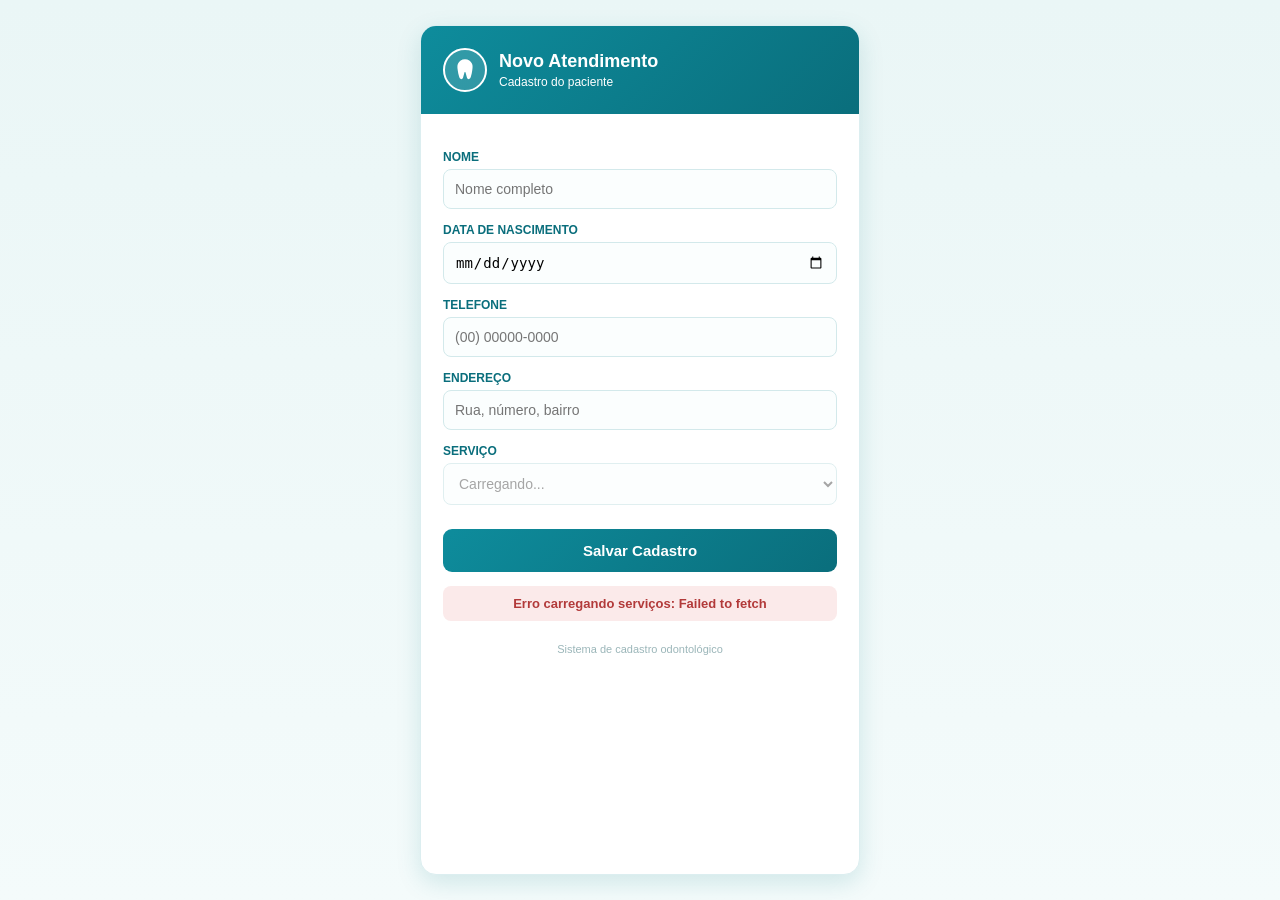
<file: odon.html>
<!DOCTYPE html>
<html lang="pt-BR">

<head>

<meta charset="UTF-8">
<meta name="viewport" content="width=device-width, initial-scale=1">

<title>Sistema Odonto</title>


<style>

*{
box-sizing:border-box;
}


body{

font-family:'Segoe UI',Arial,sans-serif;

margin:0;

background:linear-gradient(
180deg,
#EAF6F6,
#F4FBFB
);

min-height:100vh;

display:flex;

justify-content:center;

}



.card{

width:100%;

max-width:440px;

background:white;

margin:25px 15px;

border-radius:16px;

overflow:hidden;

box-shadow:
0 8px 24px rgba(0,120,130,.15);

border:1px solid #DCEEF0;

}




.topo{

background:linear-gradient(
135deg,
#0E8C9C,
#0A6E7C
);

padding:22px;

color:white;

display:flex;

align-items:center;

gap:12px;

}



.icone{

width:44px;

height:44px;

border-radius:50%;

background:rgba(255,255,255,.15);

display:flex;

align-items:center;

justify-content:center;

border:2px solid white;

}



.icone svg{

width:26px;

height:26px;

}



.topo h2{

margin:0;

font-size:18px;

}



.topo p{

margin:3px 0 0;

font-size:12px;

}




.conteudo{

padding:22px;

}




label{

display:block;

margin-top:14px;

margin-bottom:5px;

font-size:12px;

font-weight:600;

color:#0A6E7C;

text-transform:uppercase;

}



input,
select{


width:100%;

padding:11px;

border-radius:8px;

border:1.5px solid #D3E9EB;

font-size:14px;

background:#FBFEFE;

}



input:focus,
select:focus{

outline:none;

border-color:#0E8C9C;

}




button{


width:100%;

margin-top:24px;

padding:13px;

border:none;

border-radius:9px;

background:
linear-gradient(
135deg,
#0E8C9C,
#0A6E7C
);

color:white;

font-size:15px;

font-weight:600;

cursor:pointer;

}



button:disabled{

opacity:.6;

}




.msg{

margin-top:14px;

padding:10px;

border-radius:8px;

text-align:center;

font-size:13px;

font-weight:600;

}



.ok{

background:#E3F6F3;

color:#0A6E7C;

}



.err{

background:#FBEAEA;

color:#B23A3A;

}




.rodape{

padding-bottom:18px;

text-align:center;

font-size:11px;

color:#9BB6B9;

}


</style>

</head>



<body>


<div class="card">


<div class="topo">


<div class="icone">

<svg viewBox="0 0 24 24">

<path fill="white"
d="M12 2C9 2 6.5 3.8 5.5 6.3C4.7 8.3 5 10.3 5.3 12.3C5.6 14.3 5.9 16.3 6.6 18.3C6.9 19.2 7.4 20.2 8.4 20.4C9.5 20.6 10 19.5 10.3 18.7C10.7 17.5 10.9 16.2 11.3 15C11.5 14.4 11.7 13.6 12 13.6C12.3 13.6 12.5 14.4 12.7 15C13.1 16.2 13.3 17.5 13.7 18.7C14 19.5 14.5 20.6 15.6 20.4C16.6 20.2 17.1 19.2 17.4 18.3C18.1 16.3 18.4 14.3 18.7 12.3C19 10.3 19.3 8.3 18.5 6.3C17.5 3.8 15 2 12 2Z"/>

</svg>

</div>


<div>

<h2>Novo Atendimento</h2>

<p>Cadastro do paciente</p>

</div>


</div>




<div class="conteudo">


<form id="formCadastro">


<label>Nome</label>

<input 
id="nome"
placeholder="Nome completo"
required>




<label>Data de nascimento</label>

<input 
type="date"
id="nascimento"
required>




<label>Telefone</label>

<input
id="telefone"
placeholder="(00) 00000-0000"
required>




<label>Endereço</label>

<input
id="endereco"
placeholder="Rua, número, bairro"
required>




<label>Serviço</label>


<select id="servico" required disabled>

<option>
Carregando...
</option>

</select>




<button id="btnSalvar">

Salvar Cadastro

</button>




<div id="mensagem" class="msg"></div>


</form>


</div>



<div class="rodape">

Sistema de cadastro odontológico

</div>


</div>


<!-- O JAVASCRIPT ENTRA NA PARTE 2 -->

</body>
<script>


// =====================================
// CONFIGURAÇÃO DA API
// =====================================


const API = 
"https://script.google.com/macros/s/AKfycbwkIt-BcR2j-V58cbcHACNyPDZhjw2crXjRlyOndedGHtBPCVJDo_kKinFXAlMQ4YynCA/exec";
 


const form =
document.getElementById("formCadastro");


const select =
document.getElementById("servico");


const btn =
document.getElementById("btnSalvar");


const msg =
document.getElementById("mensagem");



let banco = null;




// =====================================
// CRIA BANCO LOCAL
// =====================================


let request =
indexedDB.open(
"Odonto_Local",
1
);



request.onupgradeneeded=function(e){


banco=e.target.result;


if(!banco.objectStoreNames.contains("pendentes")){


banco.createObjectStore(
"pendentes",
{
keyPath:"id",
autoIncrement:true
}
);


}


};




request.onsuccess=function(e){


banco=e.target.result;


console.log(
"Banco local iniciado"
);



carregarServicos();


sincronizarPendentes();


};





// =====================================
// BUSCAR SERVIÇOS DA PLANILHA
// =====================================
function carregarServicos(){

fetch(API + "?acao=servicos")
.then(function(res){

console.log("Status:",res.status);

return res.json();

})

.then(function(lista){


console.log("Serviços recebidos:",lista);



if(lista.erro){

throw new Error(lista.erro);

}



select.innerHTML="";


select.appendChild(
new Option(
"Selecione...",
""
)
);



lista.forEach(function(item){

select.appendChild(
new Option(
item,
item
)
);

});



select.disabled=false;


})


.catch(function(erro){

console.error(
"Erro serviços:",
erro
);


mostrar(
"Erro carregando serviços: "+erro.message,
"err"
);


});


}




// =====================================
// SALVAR FORMULÁRIO
// =====================================


form.addEventListener(
"submit",
function(e){


e.preventDefault();



btn.disabled=true;



let dados={


nome:
document.getElementById("nome").value,


nascimento:
document.getElementById("nascimento").value,


telefone:
document.getElementById("telefone").value,


endereco:
document.getElementById("endereco").value,


servico:
document.getElementById("servico").value


};




if(navigator.onLine){


enviarServidor(dados);


}else{


salvarOffline(dados);


mostrar(
"Salvo no banco local",
"ok"
);


limpar();


}



});







// =====================================
// ENVIA PARA PLANILHA
// =====================================


function enviarServidor(dados){



fetch(API,{

method:"POST",

body:JSON.stringify(dados)

})



.then(function(res){

return res.json();

})



.then(function(retorno){



console.log(
retorno
);



if(retorno.status==="ok"){


mostrar(
"Cadastro salvo!",
"ok"
);


limpar();



}else{


throw new Error();

}



})



.catch(function(){



salvarOffline(dados);



mostrar(
"Sem conexão. Salvo no banco local.",
"ok"
);



limpar();



});


}







// =====================================
// SALVAR OFFLINE
// =====================================


function salvarOffline(dados){



if(!banco){

return;

}



let tx =
banco.transaction(
"pendentes",
"readwrite"
);



let tabela =
tx.objectStore(
"pendentes"
);



tabela.add({


dados:dados,


data:new Date()


});



console.log(
"Guardado local:",
dados
);



}







// =====================================
// SINCRONIZAR PENDENTES
// =====================================


function sincronizarPendentes(){



if(!navigator.onLine){

return;

}



if(!banco){

return;

}



let tx =
banco.transaction(
"pendentes",
"readonly"
);



let tabela =
tx.objectStore(
"pendentes"
);



let busca =
tabela.getAll();




busca.onsuccess=function(){


let lista =
busca.result;



console.log(
"Pendentes:",
lista.length
);



lista.forEach(function(item){



fetch(API,{

method:"POST",

body:JSON.stringify(item.dados)

})



.then(function(res){

return res.json();

})


.then(function(retorno){



if(retorno.status==="ok"){


removerOffline(item.id);


}



});



});



};



}








// =====================================
// REMOVE DO BANCO LOCAL
// =====================================


function removerOffline(id){


let tx =
banco.transaction(
"pendentes",
"readwrite"
);



let tabela =
tx.objectStore(
"pendentes"
);



tabela.delete(id);



console.log(
"Enviado:",
id
);



}








// =====================================
// INTERNET VOLTOU
// =====================================


window.addEventListener(
"online",
function(){



mostrar(
"Internet voltou. Sincronizando...",
"ok"
);



sincronizarPendentes();



});







// =====================================
// LIMPAR FORM
// =====================================


function limpar(){


form.reset();


select.selectedIndex=0;


btn.disabled=false;


document
.getElementById("nome")
.focus();


}






// =====================================
// MENSAGENS
// =====================================


function mostrar(texto,tipo){


msg.innerHTML=texto;


msg.className=
"msg "+tipo;


btn.disabled=false;


}



</script>

</html>
</file>
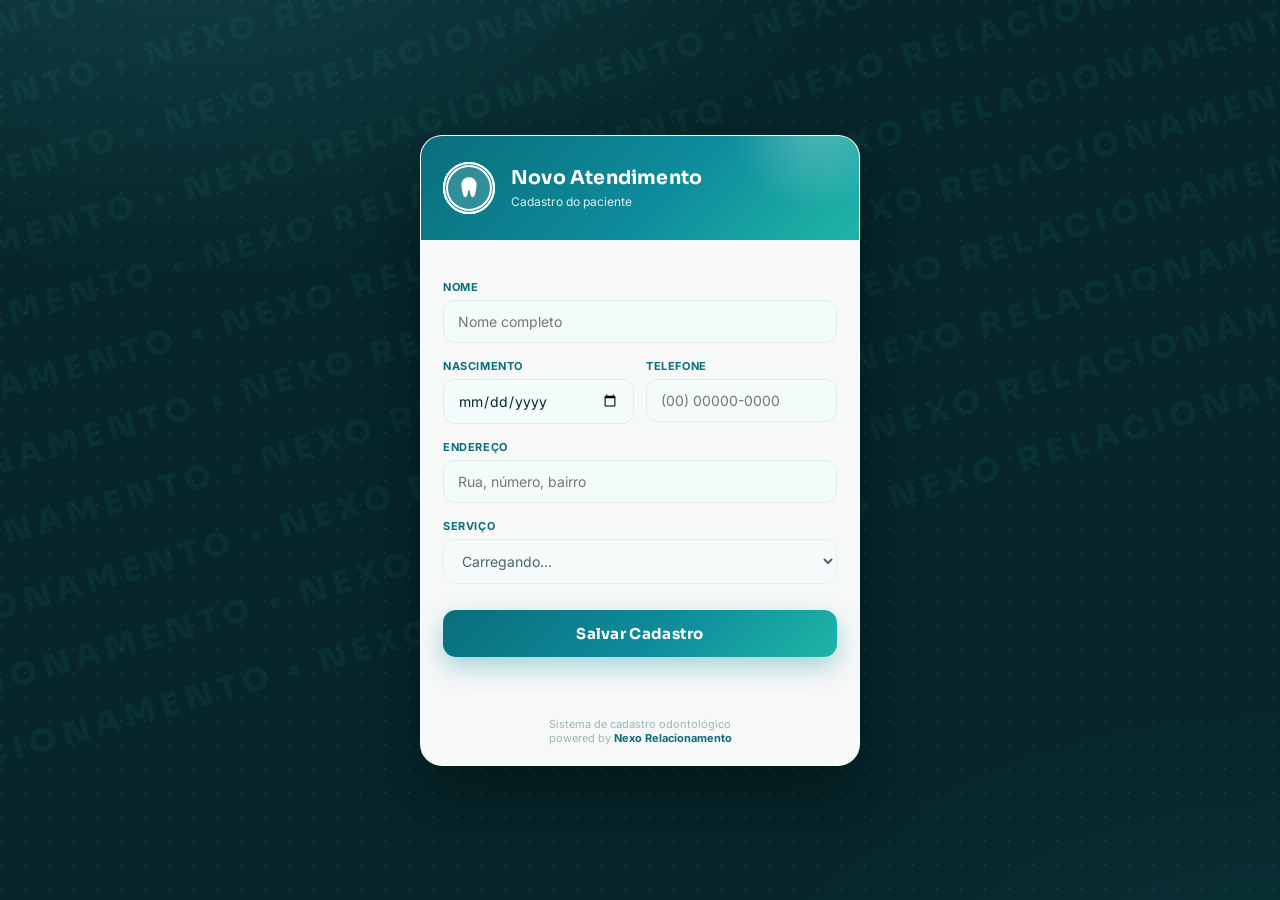
<file: sistema-odonto-moderno.html>
<!DOCTYPE html>
<html lang="pt-BR">

<head>

<meta charset="UTF-8">
<meta name="viewport" content="width=device-width, initial-scale=1">

<title>Sistema Odonto</title>

<link rel="preconnect" href="https://fonts.googleapis.com">
<link rel="preconnect" href="https://fonts.gstatic.com" crossorigin>
<link href="https://fonts.googleapis.com/css2?family=Sora:wght@600;700;800&family=Inter:wght@400;500;600;700&display=swap" rel="stylesheet">

<style>

:root{

--ink:#06262A;
--teal-deep:#0A6E7C;
--teal-mid:#0E8C9C;
--mint:#3FE0C4;
--mint-soft:#DFF9F3;
--ice:#F4FBFB;
--err:#E4685C;

}

*{
box-sizing:border-box;
}


html,body{
height:100%;
}


body{

font-family:'Inter',Arial,sans-serif;

margin:0;

position:relative;

overflow-x:hidden;

background:
radial-gradient(circle at 1px 1px, rgba(255,255,255,.055) 1px, transparent 0) 0 0/24px 24px,
radial-gradient(1100px 620px at 15% -10%, #123f45, transparent 60%),
radial-gradient(900px 560px at 100% 115%, #0b3338, transparent 60%),
var(--ink);

min-height:100vh;

display:flex;

align-items:center;

justify-content:center;

padding:20px 0;

}


/* ===== marca d'água de fundo ===== */

.marca-fundo{

position:fixed;

inset:-25%;

z-index:0;

pointer-events:none;

transform:rotate(-16deg);

display:flex;

flex-direction:column;

gap:30px;

opacity:.05;

}


.marca-fundo span{

display:block;

white-space:nowrap;

font-family:'Sora',sans-serif;

font-weight:800;

font-size:32px;

letter-spacing:6px;

color:var(--mint);

}


/* ===== cartão principal ===== */

.card{

position:relative;

z-index:1;

width:100%;

max-width:440px;

background:rgba(255,255,255,.97);

margin:15px;

border-radius:22px;

overflow:hidden;

box-shadow:
0 30px 60px rgba(0,0,0,.35),
0 2px 0 rgba(255,255,255,.6) inset;

border:1px solid rgba(255,255,255,.4);

}




.topo{

position:relative;

background:linear-gradient(
135deg,
#0A6E7C,
#0E8C9C 55%,
#1FB6A6
);

padding:26px 22px;

color:white;

display:flex;

align-items:center;

gap:16px;

overflow:hidden;

}


.topo::after{

content:"";

position:absolute;

inset:0;

background:
radial-gradient(120px 120px at 90% -10%, rgba(255,255,255,.25), transparent 70%);

pointer-events:none;

}



/* ===== dente pulsando (radar) ===== */

.icone-wrap{

position:relative;

width:52px;

height:52px;

flex-shrink:0;

display:flex;

align-items:center;

justify-content:center;

}


.anel{

position:absolute;

inset:0;

border-radius:50%;

border:2px solid rgba(255,255,255,.75);

animation:pulso-anel 2.6s ease-out infinite;

}


.anel:nth-child(2){ animation-delay:.9s; }
.anel:nth-child(3){ animation-delay:1.8s; }


.icone{

position:relative;

z-index:1;

width:46px;

height:46px;

border-radius:50%;

background:rgba(255,255,255,.16);

display:flex;

align-items:center;

justify-content:center;

border:2px solid white;

animation:pulso-icone 2.6s ease-in-out infinite;

}



.icone svg{

width:26px;

height:26px;

}


@keyframes pulso-anel{

0%{ transform:scale(.9); opacity:.85; }

100%{ transform:scale(2.3); opacity:0; }

}


@keyframes pulso-icone{

0%,100%{ transform:scale(1); }

30%{ transform:scale(1.1); }

45%{ transform:scale(1); }

60%{ transform:scale(1.06); }

}


@media (prefers-reduced-motion: reduce){

.anel,.icone{ animation:none; }

}




.topo h2{

margin:0;

font-family:'Sora',sans-serif;

font-weight:700;

font-size:19px;

letter-spacing:.2px;

}



.topo p{

margin:4px 0 0;

font-size:12px;

color:rgba(255,255,255,.85);

}




.conteudo{

padding:24px 22px 8px;

}



.linha2{

display:grid;

grid-template-columns:1fr 1fr;

gap:12px;

}




label{

display:block;

margin-top:16px;

margin-bottom:6px;

font-size:11px;

font-weight:700;

color:var(--teal-deep);

text-transform:uppercase;

letter-spacing:.6px;

}



input,
select{


width:100%;

padding:12px 14px;

border-radius:12px;

border:1.5px solid #DCEEEF;

font-size:14px;

font-family:'Inter',sans-serif;

background:var(--ice);

color:var(--ink);

transition:border-color .15s, box-shadow .15s;

}



input:focus,
select:focus{

outline:none;

border-color:var(--mint);

box-shadow:0 0 0 4px rgba(63,224,196,.18);

background:white;

}




button{


width:100%;

margin-top:26px;

padding:14px;

border:none;

border-radius:13px;

background:
linear-gradient(
135deg,
#0A6E7C,
#0E8C9C 55%,
#1FB6A6
);

color:white;

font-family:'Sora',sans-serif;

font-size:15px;

font-weight:700;

letter-spacing:.3px;

cursor:pointer;

box-shadow:0 10px 24px rgba(14,140,156,.35);

transition:transform .15s, box-shadow .15s, opacity .15s;

}


button:hover:not(:disabled){

transform:translateY(-1px);

box-shadow:0 14px 30px rgba(14,140,156,.45);

}


button:active:not(:disabled){

transform:translateY(0);

}



button:disabled{

opacity:.6;

cursor:default;

box-shadow:none;

}




.msg{

margin-top:14px;

padding:11px;

border-radius:10px;

text-align:center;

font-size:13px;

font-weight:600;

}



.ok{

background:var(--mint-soft);

color:var(--teal-deep);

}



.err{

background:#FCE9E7;

color:var(--err);

}




.rodape{

padding:16px 22px 20px;

text-align:center;

font-size:11px;

color:#9BB6B9;

}


.rodape strong{

color:var(--teal-deep);

font-weight:700;

}


</style>

</head>



<body>


<!-- marca d'água de fundo -->

<div class="marca-fundo" aria-hidden="true">

<span>NEXO RELACIONAMENTO • NEXO RELACIONAMENTO • NEXO RELACIONAMENTO • NEXO RELACIONAMENTO •</span>
<span>NEXO RELACIONAMENTO • NEXO RELACIONAMENTO • NEXO RELACIONAMENTO • NEXO RELACIONAMENTO •</span>
<span>NEXO RELACIONAMENTO • NEXO RELACIONAMENTO • NEXO RELACIONAMENTO • NEXO RELACIONAMENTO •</span>
<span>NEXO RELACIONAMENTO • NEXO RELACIONAMENTO • NEXO RELACIONAMENTO • NEXO RELACIONAMENTO •</span>
<span>NEXO RELACIONAMENTO • NEXO RELACIONAMENTO • NEXO RELACIONAMENTO • NEXO RELACIONAMENTO •</span>
<span>NEXO RELACIONAMENTO • NEXO RELACIONAMENTO • NEXO RELACIONAMENTO • NEXO RELACIONAMENTO •</span>
<span>NEXO RELACIONAMENTO • NEXO RELACIONAMENTO • NEXO RELACIONAMENTO • NEXO RELACIONAMENTO •</span>
<span>NEXO RELACIONAMENTO • NEXO RELACIONAMENTO • NEXO RELACIONAMENTO • NEXO RELACIONAMENTO •</span>
<span>NEXO RELACIONAMENTO • NEXO RELACIONAMENTO • NEXO RELACIONAMENTO • NEXO RELACIONAMENTO •</span>
<span>NEXO RELACIONAMENTO • NEXO RELACIONAMENTO • NEXO RELACIONAMENTO • NEXO RELACIONAMENTO •</span>
<span>NEXO RELACIONAMENTO • NEXO RELACIONAMENTO • NEXO RELACIONAMENTO • NEXO RELACIONAMENTO •</span>
<span>NEXO RELACIONAMENTO • NEXO RELACIONAMENTO • NEXO RELACIONAMENTO • NEXO RELACIONAMENTO •</span>

</div>


<div class="card">


<div class="topo">


<div class="icone-wrap">

<div class="anel"></div>
<div class="anel"></div>
<div class="anel"></div>

<div class="icone">

<svg viewBox="0 0 24 24">

<path fill="white"
d="M12 2C9 2 6.5 3.8 5.5 6.3C4.7 8.3 5 10.3 5.3 12.3C5.6 14.3 5.9 16.3 6.6 18.3C6.9 19.2 7.4 20.2 8.4 20.4C9.5 20.6 10 19.5 10.3 18.7C10.7 17.5 10.9 16.2 11.3 15C11.5 14.4 11.7 13.6 12 13.6C12.3 13.6 12.5 14.4 12.7 15C13.1 16.2 13.3 17.5 13.7 18.7C14 19.5 14.5 20.6 15.6 20.4C16.6 20.2 17.1 19.2 17.4 18.3C18.1 16.3 18.4 14.3 18.7 12.3C19 10.3 19.3 8.3 18.5 6.3C17.5 3.8 15 2 12 2Z"/>

</svg>

</div>

</div>


<div>

<h2>Novo Atendimento</h2>

<p>Cadastro do paciente</p>

</div>


</div>




<div class="conteudo">


<form id="formCadastro">


<label for="nome">Nome</label>

<input 
id="nome"
placeholder="Nome completo"
required>



<div class="linha2">

<div>

<label for="nascimento">Nascimento</label>

<input 
type="date"
id="nascimento"
required>

</div>


<div>

<label for="telefone">Telefone</label>

<input
id="telefone"
placeholder="(00) 00000-0000"
required>

</div>

</div>



<label for="endereco">Endereço</label>

<input
id="endereco"
placeholder="Rua, número, bairro"
required>




<label for="servico">Serviço</label>


<select id="servico" required disabled>

<option>
Carregando...
</option>

</select>




<button id="btnSalvar">

Salvar Cadastro

</button>




<div id="mensagem" class="msg"></div>


</form>


</div>



<div class="rodape">

Sistema de cadastro odontológico<br>

powered by <strong>Nexo Relacionamento</strong>

</div>


</div>


<!-- O JAVASCRIPT ENTRA NA PARTE 2 -->

</body>
<script>


// =====================================
// CONFIGURAÇÃO DA API
// =====================================


const API = 
"https://script.google.com/macros/s/AKfycbxL_ourMI3pd7A7I1HBXridnI4crWV20zPmQ38PoJSkQps7xA8sPNW-leepLUCdo1npBw/exec";
 


const form =
document.getElementById("formCadastro");


const select =
document.getElementById("servico");


const btn =
document.getElementById("btnSalvar");


const msg =
document.getElementById("mensagem");



let banco = null;




// =====================================
// CRIA BANCO LOCAL
// =====================================


let request =
indexedDB.open(
"Odonto_Local",
1
);



request.onupgradeneeded=function(e){


banco=e.target.result;


if(!banco.objectStoreNames.contains("pendentes")){


banco.createObjectStore(
"pendentes",
{
keyPath:"id",
autoIncrement:true
}
);

// NOVA TABELA PARA CACHE DOS SERVIÇOS
    if (!banco.objectStoreNames.contains("servicos")) {
        banco.createObjectStore("servicos", {
            keyPath: "nome"
        });
    }

}


};




request.onsuccess=function(e){


banco=e.target.result;


console.log(
"Banco local iniciado"
);



carregarServicos();


sincronizarPendentes();


};





// =====================================
// BUSCAR SERVIÇOS DA PLANILHA
// =====================================
function carregarServicos(){

    if(!navigator.onLine){

        carregarServicosCache();
        return;

    }

    fetch(API + "?acao=servicos")

    .then(res => res.json())

    .then(lista => {

        select.innerHTML = "";

        select.appendChild(
            new Option("Selecione...", "")
        );

        lista.forEach(function(item){

            select.appendChild(
                new Option(item,item)
            );

        });

        select.disabled = false;

        // SALVA O CACHE
        salvarServicosCache(lista);

    })

    .catch(function(){

        carregarServicosCache();

    });

}


// =====================================
// SALVAR Serviços
// =====================================
function salvarServicosCache(lista){

    let tx = banco.transaction("servicos","readwrite");
    let tabela = tx.objectStore("servicos");

    // Limpa o cache antigo
    tabela.clear();

    lista.forEach(function(servico){

        tabela.add({
            nome: servico
        });

    });

}

function carregarServicosCache(){

    let tx = banco.transaction("servicos","readonly");
    let tabela = tx.objectStore("servicos");

    let req = tabela.getAll();

    req.onsuccess = function(){

        let lista = req.result;

        select.innerHTML = "";

        select.appendChild(
            new Option("Selecione...", "")
        );

        lista.forEach(function(item){

            select.appendChild(
                new Option(item.nome, item.nome)
            );

        });

        select.disabled = false;

        mostrar(
            "Modo Offline",
            "ok"
        );

    };

}


// =====================================
// SALVAR FORMULÁRIO
// =====================================


form.addEventListener(
"submit",
function(e){


e.preventDefault();



btn.disabled=true;



let dados={


nome:
document.getElementById("nome").value,


nascimento:
document.getElementById("nascimento").value,


telefone:
document.getElementById("telefone").value,


endereco:
document.getElementById("endereco").value,


servico:
document.getElementById("servico").value


};




if(navigator.onLine){


enviarServidor(dados);


}else{


salvarOffline(dados);


mostrar(
"Salvo no banco local",
"ok"
);


limpar();


}



});







// =====================================
// ENVIA PARA PLANILHA
// =====================================


function enviarServidor(dados){



fetch(API,{

method:"POST",

body:JSON.stringify(dados)

})



.then(function(res){

return res.json();

})



.then(function(retorno){



console.log(
retorno
);



if(retorno.status==="ok"){


mostrar(
"Cadastro salvo!",
"ok"
);


limpar();



}else{


throw new Error();

}



})



.catch(function(){



salvarOffline(dados);



mostrar(
"Sem conexão. Salvo no banco local.",
"ok"
);



limpar();



});


}







// =====================================
// SALVAR OFFLINE
// =====================================


function salvarOffline(dados){



if(!banco){

return;

}



let tx =
banco.transaction(
"pendentes",
"readwrite"
);



let tabela =
tx.objectStore(
"pendentes"
);



tabela.add({


dados:dados,


data:new Date()


});



console.log(
"Guardado local:",
dados
);



}







// =====================================
// SINCRONIZAR PENDENTES
// =====================================


function sincronizarPendentes(){



if(!navigator.onLine){

return;

}



if(!banco){

return;

}



let tx =
banco.transaction(
"pendentes",
"readonly"
);



let tabela =
tx.objectStore(
"pendentes"
);



let busca =
tabela.getAll();




busca.onsuccess=function(){


let lista =
busca.result;



console.log(
"Pendentes:",
lista.length
);



lista.forEach(function(item){



fetch(API,{

method:"POST",

body:JSON.stringify(item.dados)

})



.then(function(res){

return res.json();

})


.then(function(retorno){



if(retorno.status==="ok"){


removerOffline(item.id);


}



});



});



};



}








// =====================================
// REMOVE DO BANCO LOCAL
// =====================================


function removerOffline(id){


let tx =
banco.transaction(
"pendentes",
"readwrite"
);



let tabela =
tx.objectStore(
"pendentes"
);



tabela.delete(id);



console.log(
"Enviado:",
id
);



}








// =====================================
// INTERNET VOLTOU
// =====================================


window.addEventListener(
"online",
function(){



mostrar(
"Internet voltou. Sincronizando...",
"ok"
);



sincronizarPendentes();



});







// =====================================
// LIMPAR FORM
// =====================================


function limpar(){


form.reset();


select.selectedIndex=0;


btn.disabled=false;


document
.getElementById("nome")
.focus();


}






// =====================================
// MENSAGENS
// =====================================


function mostrar(texto,tipo){


msg.innerHTML=texto;


msg.className=
"msg "+tipo;


btn.disabled=false;


}



</script>

</html>
</file>
